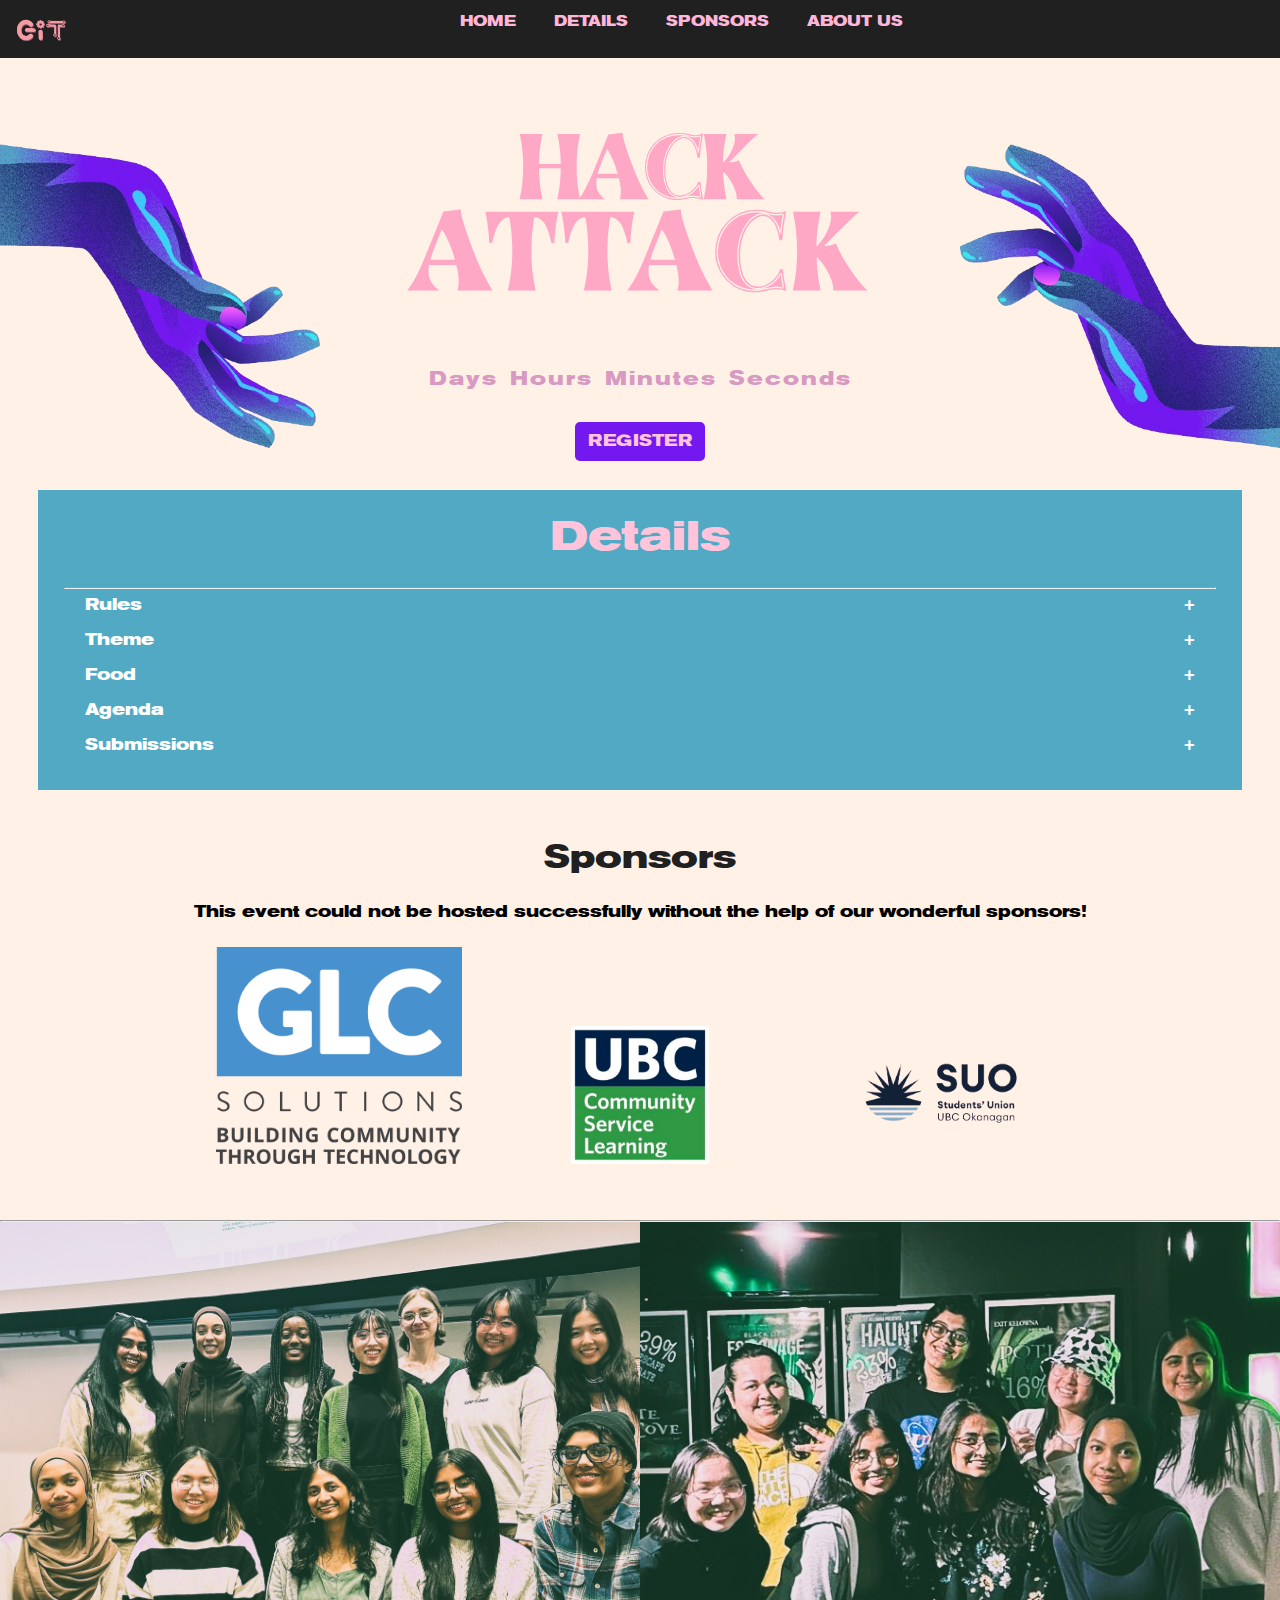
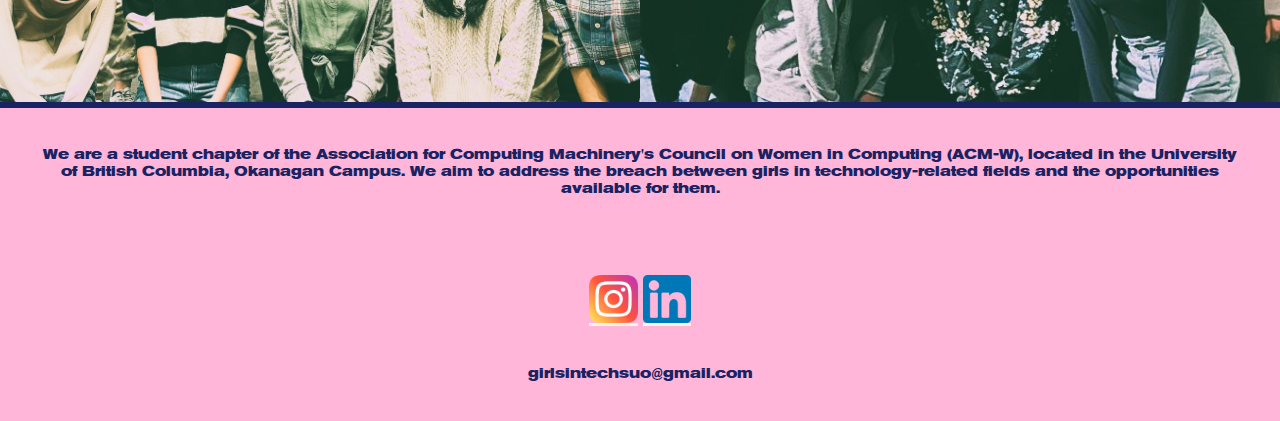
<file: index.html>
<!DOCTYPE html>
<html lang="en">

<head>
    <meta charset="UTF-8">
    <meta http-equiv="X-UA-Compatible" content="IE=edge">
    <meta name="viewport" content="width=device-width, initial-scale=1.0">
    <title>Hack-Attack</title>
    <link rel="stylesheet" href="style.css">
    <link rel="stylesheet" href="https://fonts.googleapis.com/css2?family=Material+Symbols+Outlined:opsz,wght,FILL,GRAD@24,400,0,0" />
    
    
</head>

<body>
    <section class="navbar" >  
            <img src="imgs/logo_trans_GIT.png" width="6.5%" style="float: left; background-color: #202020; padding: 1%; align-items: center;">         
            <a class="nav-link" href ="#home">HOME</a></li>
            <a class="nav-link" href ="#info">DETAILS</a></li>
            <a class="nav-link" href ="#sponsors">SPONSORS</a></li>
            <a class="nav-link" href="#footer">ABOUT US</a></li>
        
            
    </section>
    
    <section id="home">
        <div class="hands">
            <img src="imgs/handDown.png" id="down">
            <img src="imgs/handUp.png" id="up">
        </div>

        <div id="title">
            <h1>HACK</h1>
            <h2>ATTACK</h2>
        </div>

        <script src="countdown.js"></script>
        <div id="countdown">
            <p id="timer">
                <span id="days"></span>
                <span class="timeunit">Days</span>
                <span id="hours"></span>
                <span class="timeunit">Hours</span>
                <span id="mins"></span>
                <span class="timeunit">Minutes</span>
                <span id="secs"></span>
                <span class="timeunit">Seconds</span>
            </p>
        </div>

        <div class="register">
            <a href="https://forms.fillout.com/t/g2j584KzKSus">REGISTER</a>
        </div>
    </section>
   
    <section id="info" style="text-align: left; font-size: 1.3em; background-color: #51a9c3;">
        <h1 style="text-align: center;">Details</h1>
        <hr>
        <details>
            <summary>Rules</summary>
            <div>
                <ul>
                    <li style="background-color: #192362;">Team size: 4-5 people with at least 1 non-male member</li>
                    <li style="background-color: #192362;">Project must present at least 1 sustainable development goal</li>
                    <li style="background-color: #192362;">All work must be done at the event</li>
                    <li style="background-color: #192362;">Teams can use any libraries, frameworks, or open source code</li>
                    <li style="background-color: #192362;">Teams must stop hacking once time is up</li>
                </ul>
            </div>
        </details>
        
        <details>
            <summary>Theme</summary>
            <div>
                <img src="imgs/sdgs.png" alt="Sustainable Development Goals" width="50%">
            </div>
        </details>
        
        <details>
            <summary>Food</summary>
            <div>
                We will have snacks and food available throughout the weekend.
            </div>
        </details>
       
        <details>
            <summary>Agenda</summary>
            <div style="text-align: center; margin: 2%;">
                <table border="1" style="background-color: #192362; color: #192362;">
                    <tr>
                        <td colspan="2" style="text-align: center;">Friday</td>
                    </tr>
                    <tr>
                        <td> 19:30 - 20:00</td>
                        <td>Opening Ceremony</td>
                    </tr>
                    <tr>
                        <td>20:00</td>
                        <td>Start hacking</td>
                    </tr>

                    <tr>
                        <td>21:00</td>
                        <td>Dinner</td>
                    </tr>
                    <tr>
                        <td colspan="2" style="text-align: center;">Saturday</td>
                    </tr>
                    <tr>
                        <td>9:00</td>
                        <td>Breakfast</td>
                    </tr>
                    <tr>
                        <td>10:00 - 11:00</td>
                        <td>Workshop 1: Intro to Git Version Control System</td>
                    </tr>
                    <tr>
                        <td>11:00 -12:20</td>
                        <td>Workshop 2: Intro to HTML and CSS</td>
                    </tr>
                    <tr>
                        <td>13:00</td>
                        <td>Lunch</td>
                    </tr>
                    <tr>
                        <td>14:00 - 15:00</td>
                        <td>Progress Check-In with Execs</td>
                    </tr>
                    <tr>
                        <td>21:30</td>
                        <td>Home Time</td>
                    </tr>
                    <tr>
                        <td colspan="2" style="text-align: center;">Sunday</td>
                    </tr>
                    <tr>
                        <td>11:30</td>
                        <td>Deadline for Devpost and Github Submission</td>
                    </tr>
                    <tr>
                        <td>14:00 - 16:00</td>
                        <td>Team presentation + Judging</td>
                    </tr>
                    <tr>
                        <td>16:00</td>
                        <td>Closing Ceremony</td>
                    </tr>
                </table>
            </div>
        </details>

        <details>
            <summary>Submissions</summary>
            <div>
                <a href="https://hack-attack.devpost.com/" style="text-decoration: none; background-color: #192362; color: #ffb6d9;">Click here to submit your project!</a>
            </div>
        </details>
    </section>

    <section id="sponsors">
        <h1 >Sponsors</h1>
        <p>This event could not be hosted successfully without the help of our wonderful sponsors!</p>
        <a href="https://www.glcsolutions.ca/our-community"><img src="imgs/GLC Logo_Main_Community.png" width="20%" style="margin: 2%;"></a>
        <img src="imgs/csl.png" width="20%" style="margin: 2%;">
        <img src="imgs/suo.png" width="20%" style="margin: 2%;">
    </section>

    <section id="footer">
        <hr>
        <img src="imgs/git1.1.jpg" width="50%" style="float: left;"><img src="imgs/git3.2.jpg" width="50%">
        <div id="about-us">
            <p>We are a student chapter of the Association for Computing Machinery's Council on Women in Computing (ACM-W), located in the University of British Columbia, Okanagan Campus.
            We aim to address the breach between girls in technology-related fields and the opportunities available for them.</p>

            <p><a href="https://www.instagram.com/girls.in.tech/"><img src="imgs/instagram.png" style="width: 4%; background-color: #ffb6d9;"></a>
                <a href="https://www.linkedin.com/company/ubcogit/about/"><img src="imgs/linkedin.png" style="width: 4%; background-color: #ffb6d9;"></a>
            </p>
            <p style="margin-top: 0%; padding-top: 0%;">girlsintechsuo@gmail.com</p>
        </div>
        
    </section>
</body>

</html>
</file>
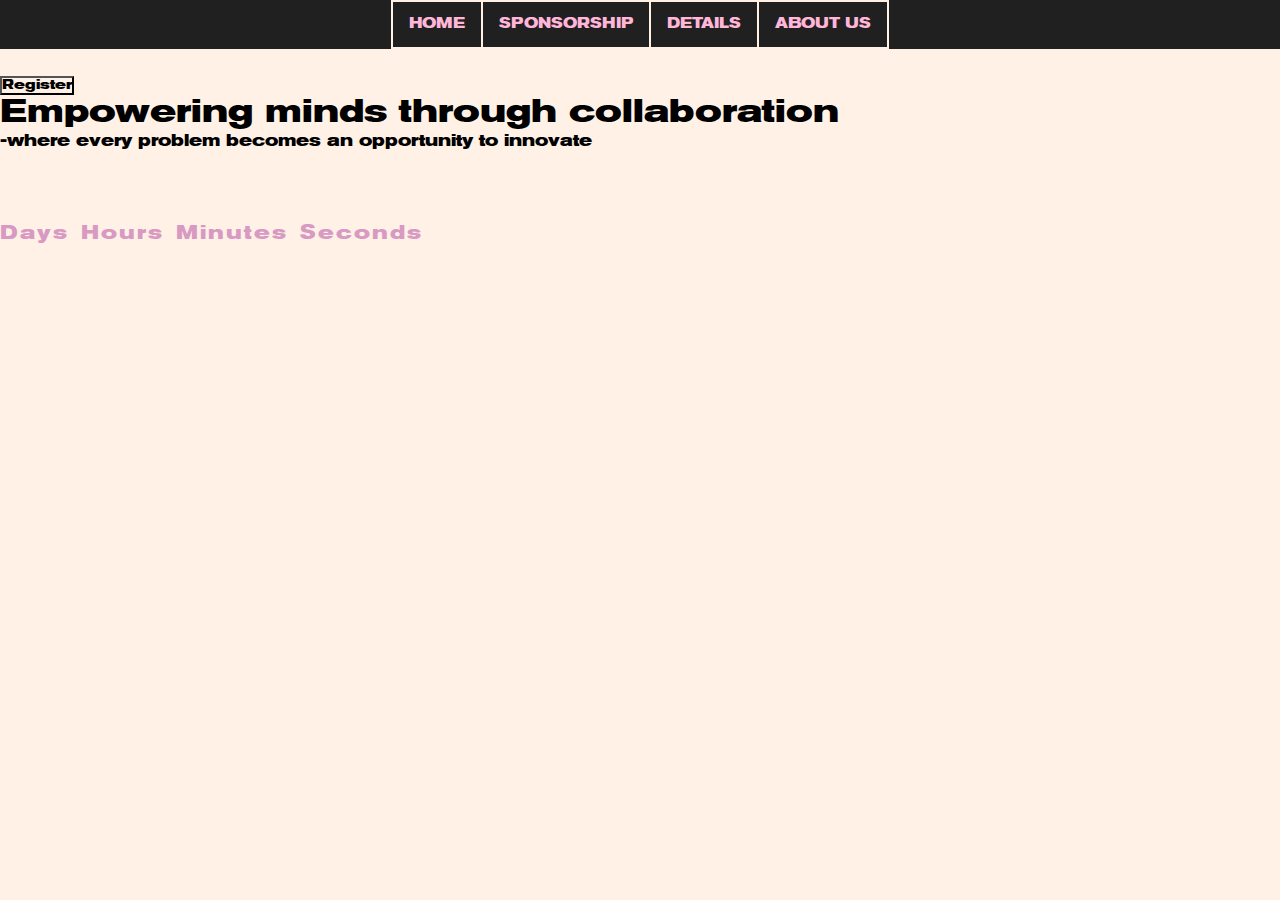
<file: home.html>
<!DOCTYPE html>
<html>
    <head>
        <meta charset="UTF-8" name="viewport" content="width=device-width, initial-scale=1"/>
        <link rel="stylesheet" type="text/css" href="style.css">
        <title>Hackathon Home Page</title>
        <style>
            
            img{
                width: 100%;
                height: 100%;
            }
        </style>
    </head>
<div>
    <header>
        <nav class="navbar">
            <table style="margin: 0 auto;"">
                <tr><th><a href="home.html">HOME</a></th>
                <th><a href="sponsorship.html">SPONSORSHIP</a></th>
                <th><a href="registration.html">DETAILS</a></th>
                <th><a href="aboutus.html">ABOUT US</a></th></tr>
            </table>
        </nav>
    </header>
</div>
    <body>
        <!--<img src="homebkg.png"> -->
        <div class="hack">
            <span class="letter">HACK</span>
        </div>
        <div class="attack">
            <span class="letter">ATTACK</span>
        </div>
        <div class="register">
            <form action="https://forms.fillout.com/t/g2j584KzKSus">
                <input type="submit" value="Register">
            </form>
        </div> 

        <div id="theme">
            <h1>Empowering minds through collaboration</h1>
            <p>-where every problem becomes an opportunity to innovate</p>
        </div>

        <script src="countdown.js"></script>
        <div id="countdown">
            <p id="timer">
                <span id="days"></span>
                <span class="timeunit">Days</span>
                <span id="hours"></span>
                <span class="timeunit">Hours</span>
                <span id="mins"></span>
                <span class="timeunit">Minutes</span>
                <span id="secs"></span>
                <span class="timeunit">Seconds</span>
            </p>
        </div>
    </body>
</html>
</file>
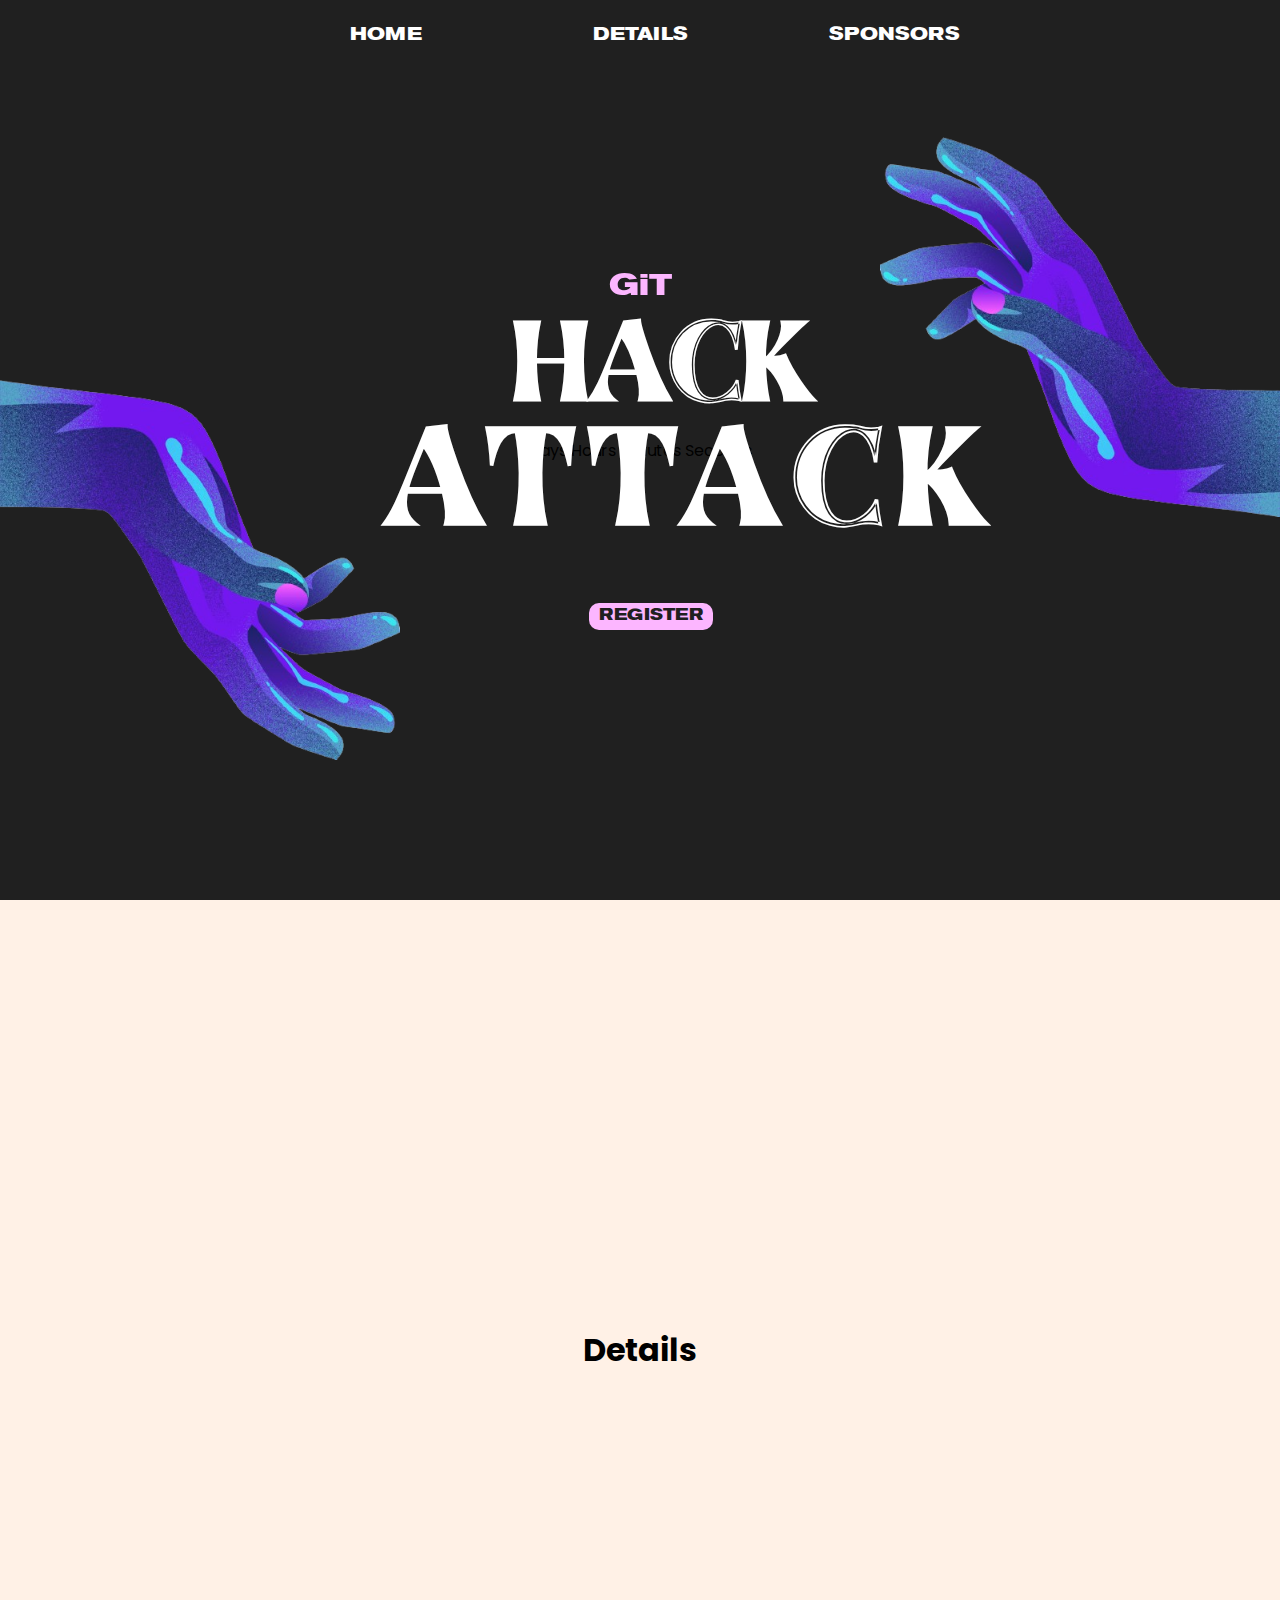
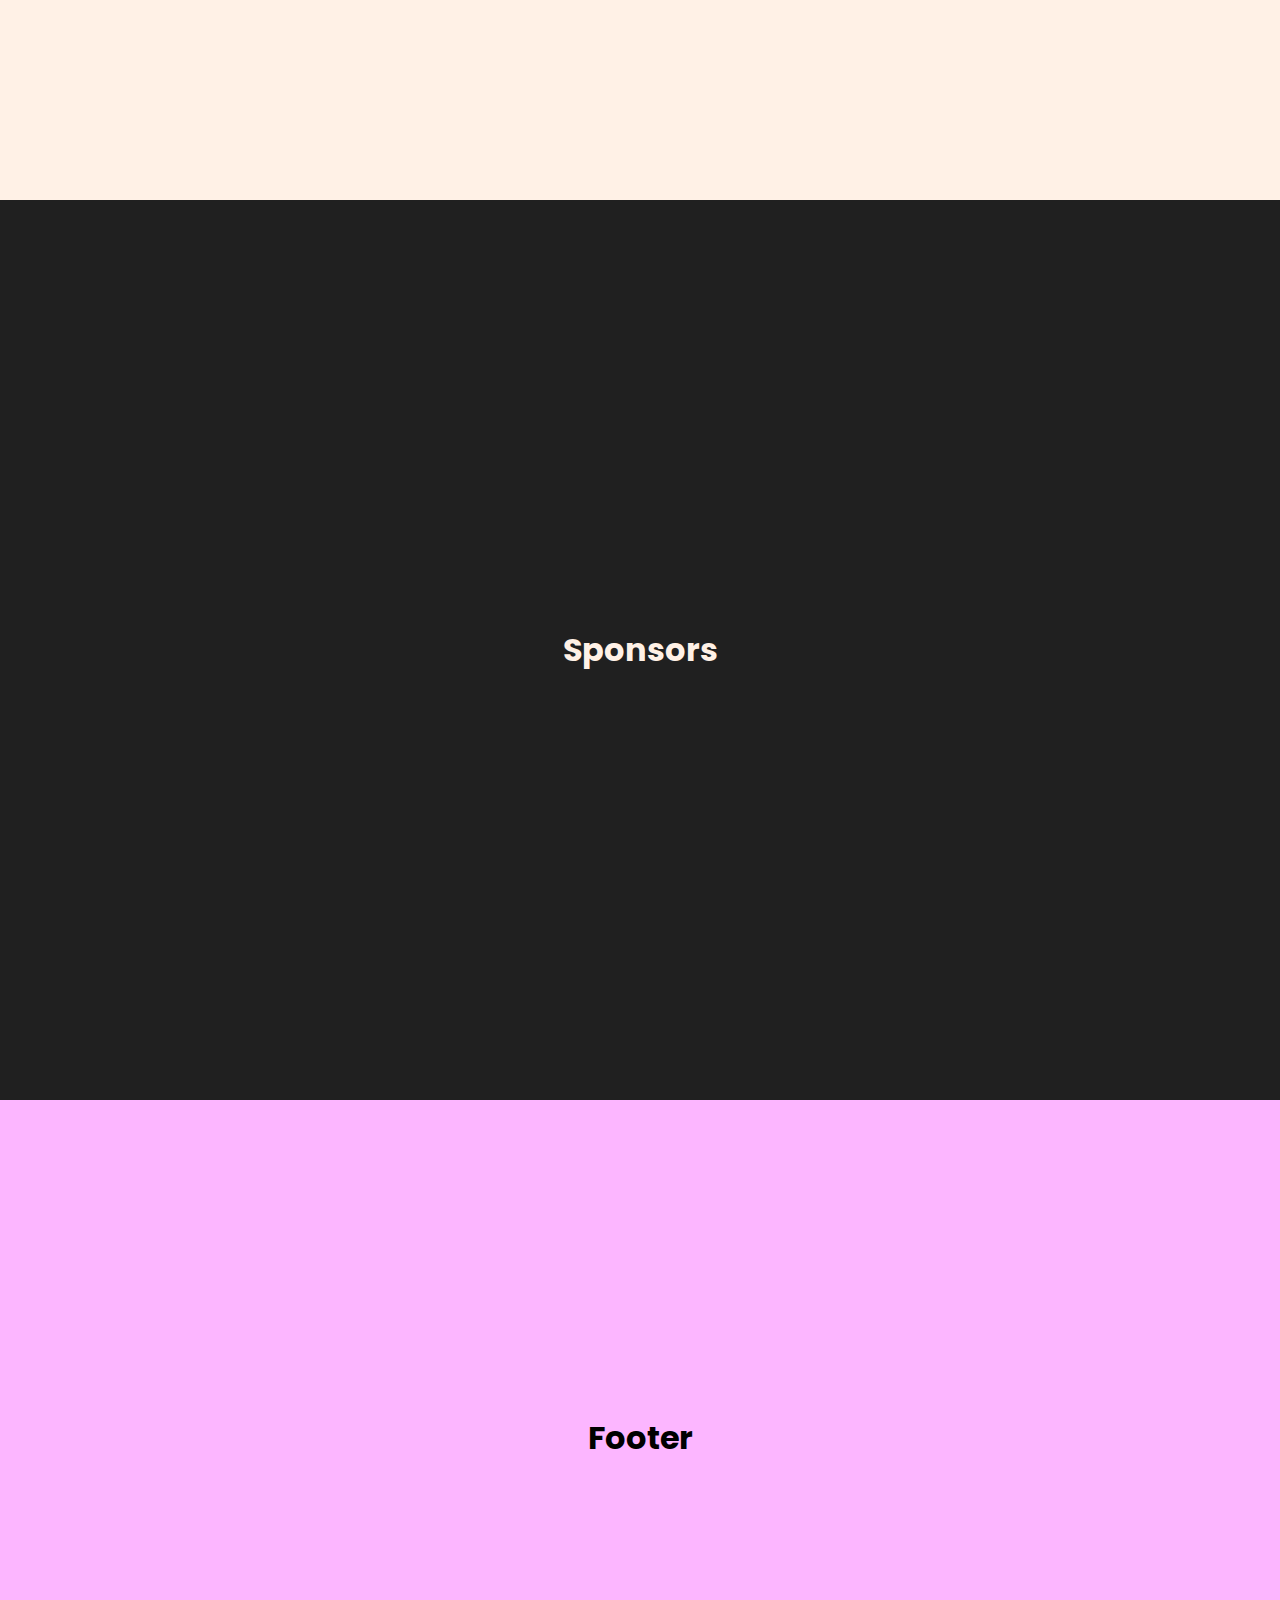
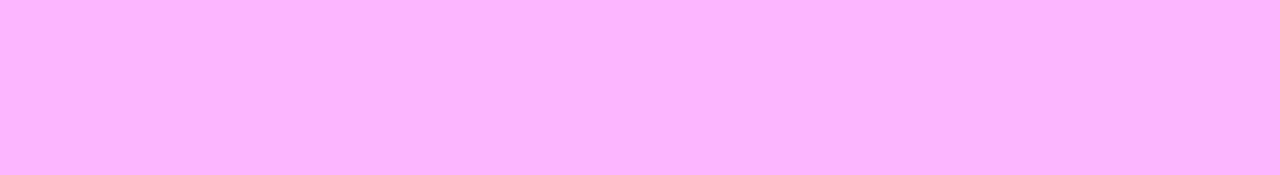
<file: home2.html>
<!DOCTYPE html>
<html lang="en">

<head>
    <meta charset="UTF-8">
    <meta http-equiv="X-UA-Compatible" content="IE=edge">
    <meta name="viewport" content="width=device-width, initial-scale=1.0">
    <title>Document</title>
    <link rel="stylesheet" href="style2.css">
</head>

<body>
    <div class="navbar1">
        <nav>
            <ul>
                <li><a href ="#1">HOME</a></li>
                <li><a href ="#2">DETAILS</a></li>
                <li><a href ="#3">SPONSORS</a></li>
            </ul>
        </nav>
    </div>
    <div class="container">
        <section class="home" id="1">
            <h1>HACK</h1>
            <h2>ATTACK</h2>
            <h3>GiT</h3>
            <img src="./handDown.png" id="down">
            <img src="./handUp.png" id="up">
            
            <!--<div class="setCircle">
                <div class="circle">
                    <div class="dot"></div>
                    <div class="dot"></div>
                    <div class="dot"></div>
                    <div class="dot"></div>
                    <div class="dot"></div>
                    <div class="dot"></div>
                </div>
            </div>-->

            <div class="register">
                <form action="https://forms.fillout.com/t/g2j584KzKSus">
                    <input type="submit" value="REGISTER">
                </form>
            </div>

            <script src="countdown.js"></script>
            <div id="countdown">
                <p id="timer">
                    <span id="days"></span>
                    <span class="timeunit">Days</span>
                    <span id="hours"></span>
                    <span class="timeunit">Hours</span>
                    <span id="mins"></span>
                    <span class="timeunit">Minutes</span>
                    <span id="secs"></span>
                    <span class="timeunit">Seconds</span>
                </p>
            </div>
        </section>
        
        <section class="details" id="2">
            <h1>Details</h1>
        </section>
        <section class="sponsors" id="3">
            <h1>Sponsors</h1>
        </section>
        <section class="footer" id="4">
            <h1>Footer</h1>
        </section>
    </div>
</body>

</html>
</file>
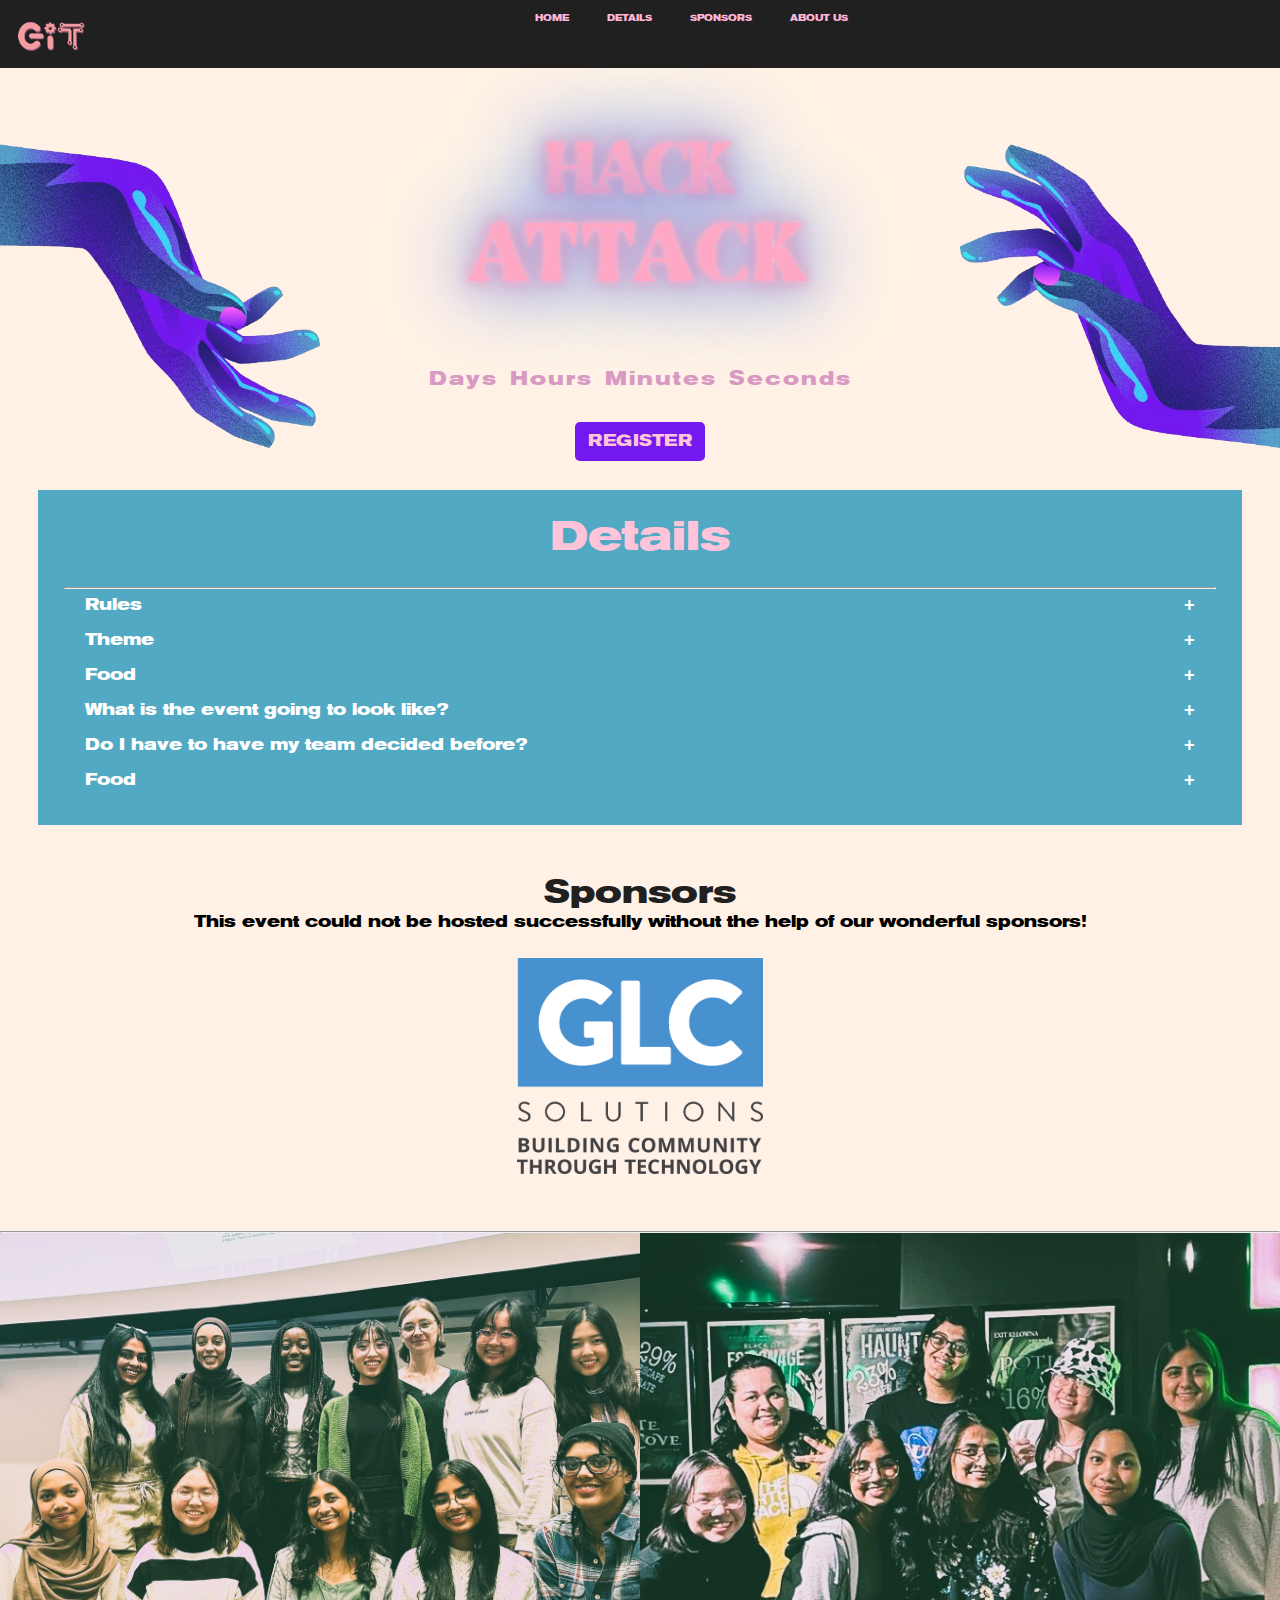
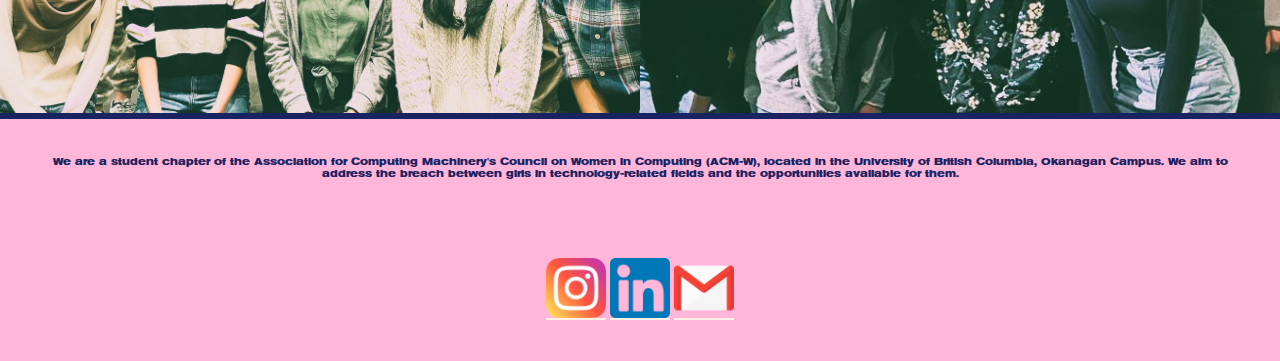
<file: home3.html>
<!DOCTYPE html>
<html lang="en">

<head>
    <meta charset="UTF-8">
    <meta http-equiv="X-UA-Compatible" content="IE=edge">
    <meta name="viewport" content="width=device-width, initial-scale=1.0">
    <title>Hack-Attack</title>
    <link rel="stylesheet" href="style3.css">
    <link rel="stylesheet" href="https://fonts.googleapis.com/css2?family=Material+Symbols+Outlined:opsz,wght,FILL,GRAD@24,400,0,0" />
    
    
</head>

<body>
    <section class="navbar" >  
            <img src="imgs/logo_trans_GIT.png" width="8%" style="float: left; background-color: #202020; padding: 1%; align-items: center;">         
            <a class="nav-link" href ="#home">HOME</a></li>
            <a class="nav-link" href ="#info">DETAILS</a></li>
            <a class="nav-link" href ="#sponsors">SPONSORS</a></li>
            <a class="nav-link" href="#footer">ABOUT US</a></li>
        
            
    </section>
    
    <section class="home">
        <div class="hands">
            <img src="./handDown.png" id="down">
            <img src="./handUp.png" id="up">
        </div>

        <div id="title">
            <h1>HACK</h1>
            <h2>ATTACK</h2>
        </div>

        <script src="countdown.js"></script>
        <div id="countdown">
            <p id="timer">
                <span id="days"></span>
                <span class="timeunit">Days</span>
                <span id="hours"></span>
                <span class="timeunit">Hours</span>
                <span id="mins"></span>
                <span class="timeunit">Minutes</span>
                <span id="secs"></span>
                <span class="timeunit">Seconds</span>
            </p>
        </div>

        <div class="register">
            <a href="https://forms.fillout.com/t/g2j584KzKSus">REGISTER</a>
        </div>
    </section>
   
    <section id="info" style="text-align: left; font-size: 1.3em; background-color: #51a9c3;">
        <h1 style="text-align: center;">Details</h1>
        <hr>
        <details>
            <summary>Rules</summary>
            <div>
                <ul>
                    <li style="background-color: #192362;">Team size: 4-5 people with at least 1 non-male member</li>
                    <li style="background-color: #192362;">Project must present at least 1 sustainable development goal</li>
                    <li style="background-color: #192362;">All work must be done at the event</li>
                    <li style="background-color: #192362;">Teams can use any libraries, frameworks, or open source code</li>
                    <li style="background-color: #192362;">Teams must stop hacking once time is up</li>
                </ul>
            </div>
        </details>
        
        <details>
            <summary>Theme</summary>
            <div>
                <img src="imgs/sdgs.png" alt="Sustainable Development Goals" width="50%">
            </div>
        </details>
        
        <details>
            <summary>Food</summary>
            <div>
                We will have snacks and food available throughout the weekend.
            </div>
        </details>
        
        <details>
            <summary>What is the event going to look like?</summary>
            <div>
                On Friday at 6:30 will be the opening ceremony and final team formations for people who do not have a team. You have the option of staying overnight and majority of Saturday to work on your project at the event location. Submissions will be due by 11:30am on Sunday.
            </div>
        </details>
        
        <details>
            <summary>Do I have to have my team decided before?</summary>
            <div>
                It is totally up to you. You can sign up with friends in teams of 4, or you can sign up solo and be assigned to a team at the opening ceremony.
            </div>
        </details>
       
        <details>
            <summary>Food</summary>
            <div>
                We're planning to have snacks and food throughout the weekend.
            </div>
        </details>
    </section>

    <section class="sponsors">
        <h1 >Sponsors</h1>
        <p>This event could not be hosted successfully without the help of our wonderful sponsors!</p>
        <img src="imgs/GLC Logo_Main_Community.png" width="20%" style="margin: 2%;">
    </section>

    <section class="footer">
        <hr>
        <img src="imgs/git1.1.jpg" width="50%" style="float: left;"><img src="imgs/git3.2.jpg" width="50%">
        <div id="about-us">
            <p>We are a student chapter of the Association for Computing Machinery's Council on Women in Computing (ACM-W), located in the University of British Columbia, Okanagan Campus.
            We aim to address the breach between girls in technology-related fields and the opportunities available for them.</p>

            <p><a href="https://www.instagram.com/girls.in.tech/"><img src="imgs/instagram.png" style="width: 5%; background-color: #ffb6d9;"></a>
                <a href="https://www.linkedin.com/company/ubcogit/about/"><img src="imgs/linkedin.png" style="width: 5%; background-color: #ffb6d9;"></a>
                <a href="girlsintechsuo@gmail.com"><img src="imgs/gmail.png" style="width: 5%; background-color: #ffb6d9;"></a>
            </p>
        </div>
        
    </section>
</body>

</html>
</file>
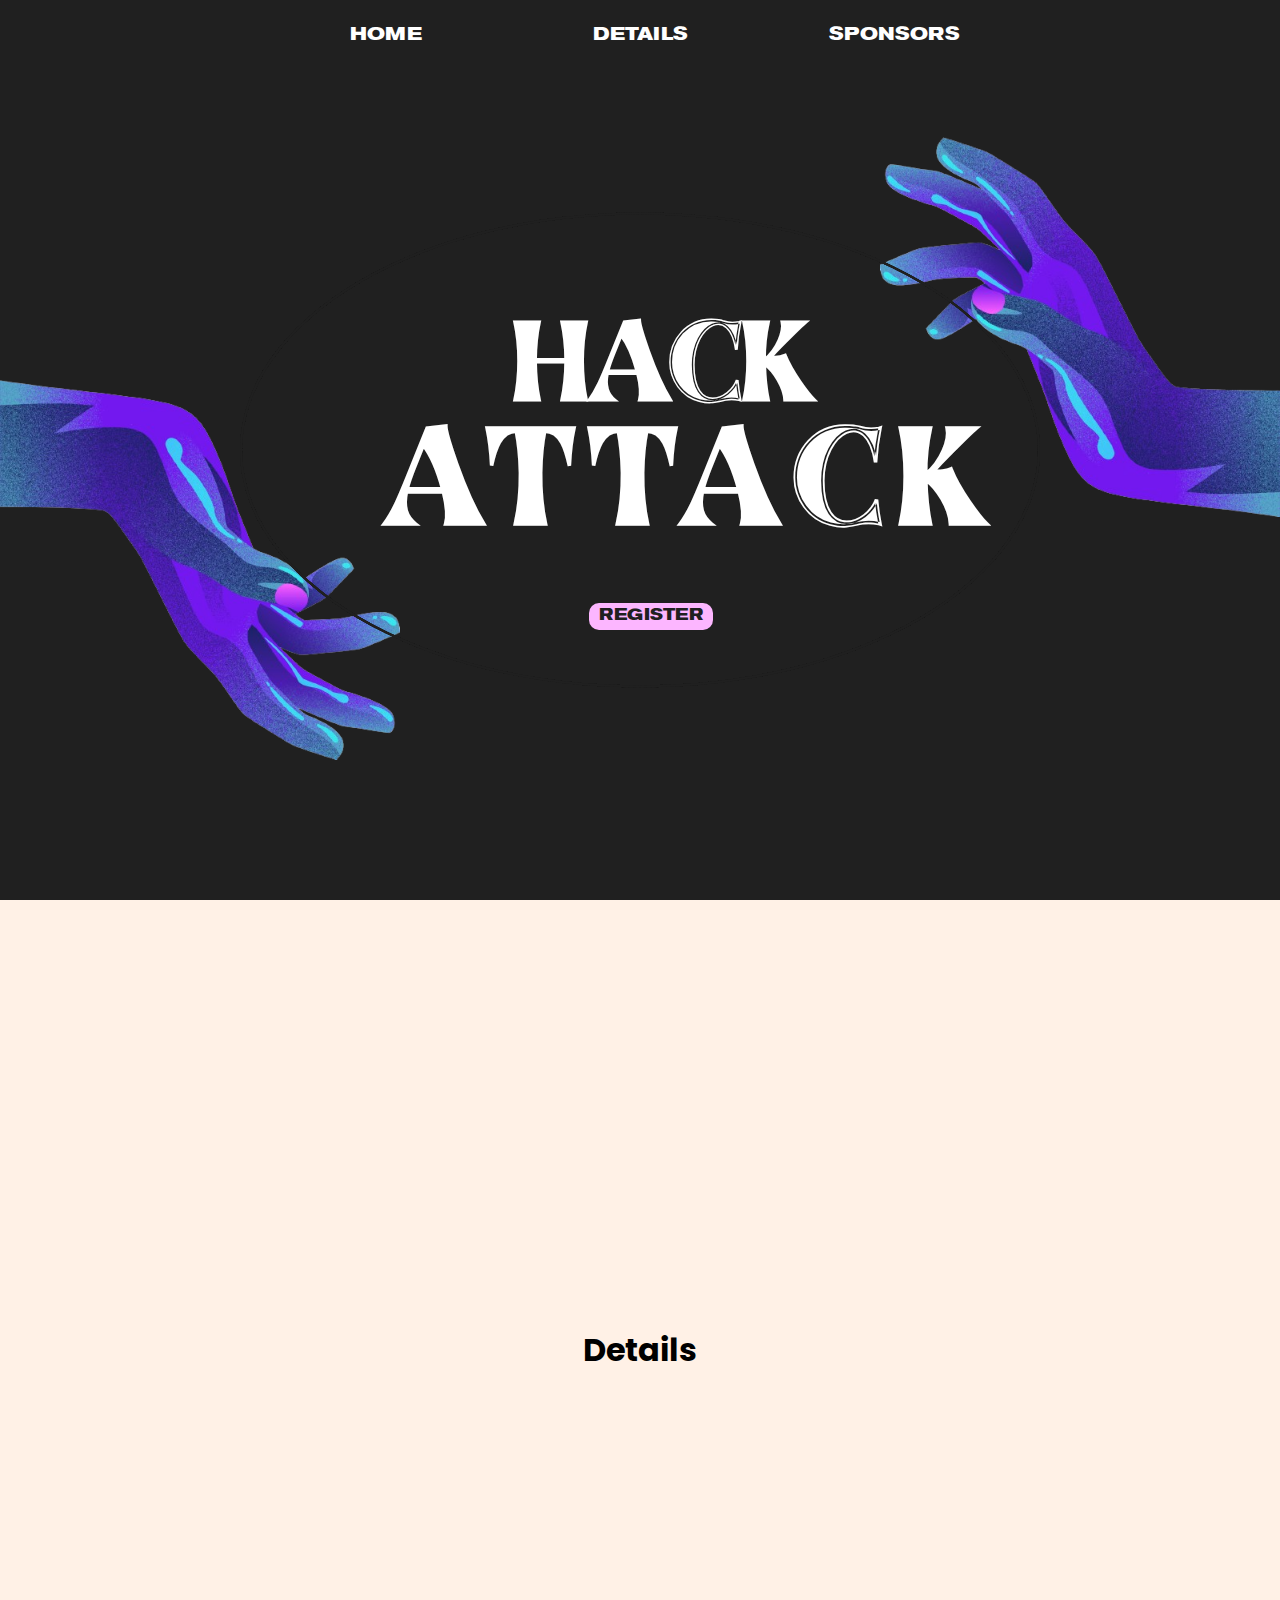
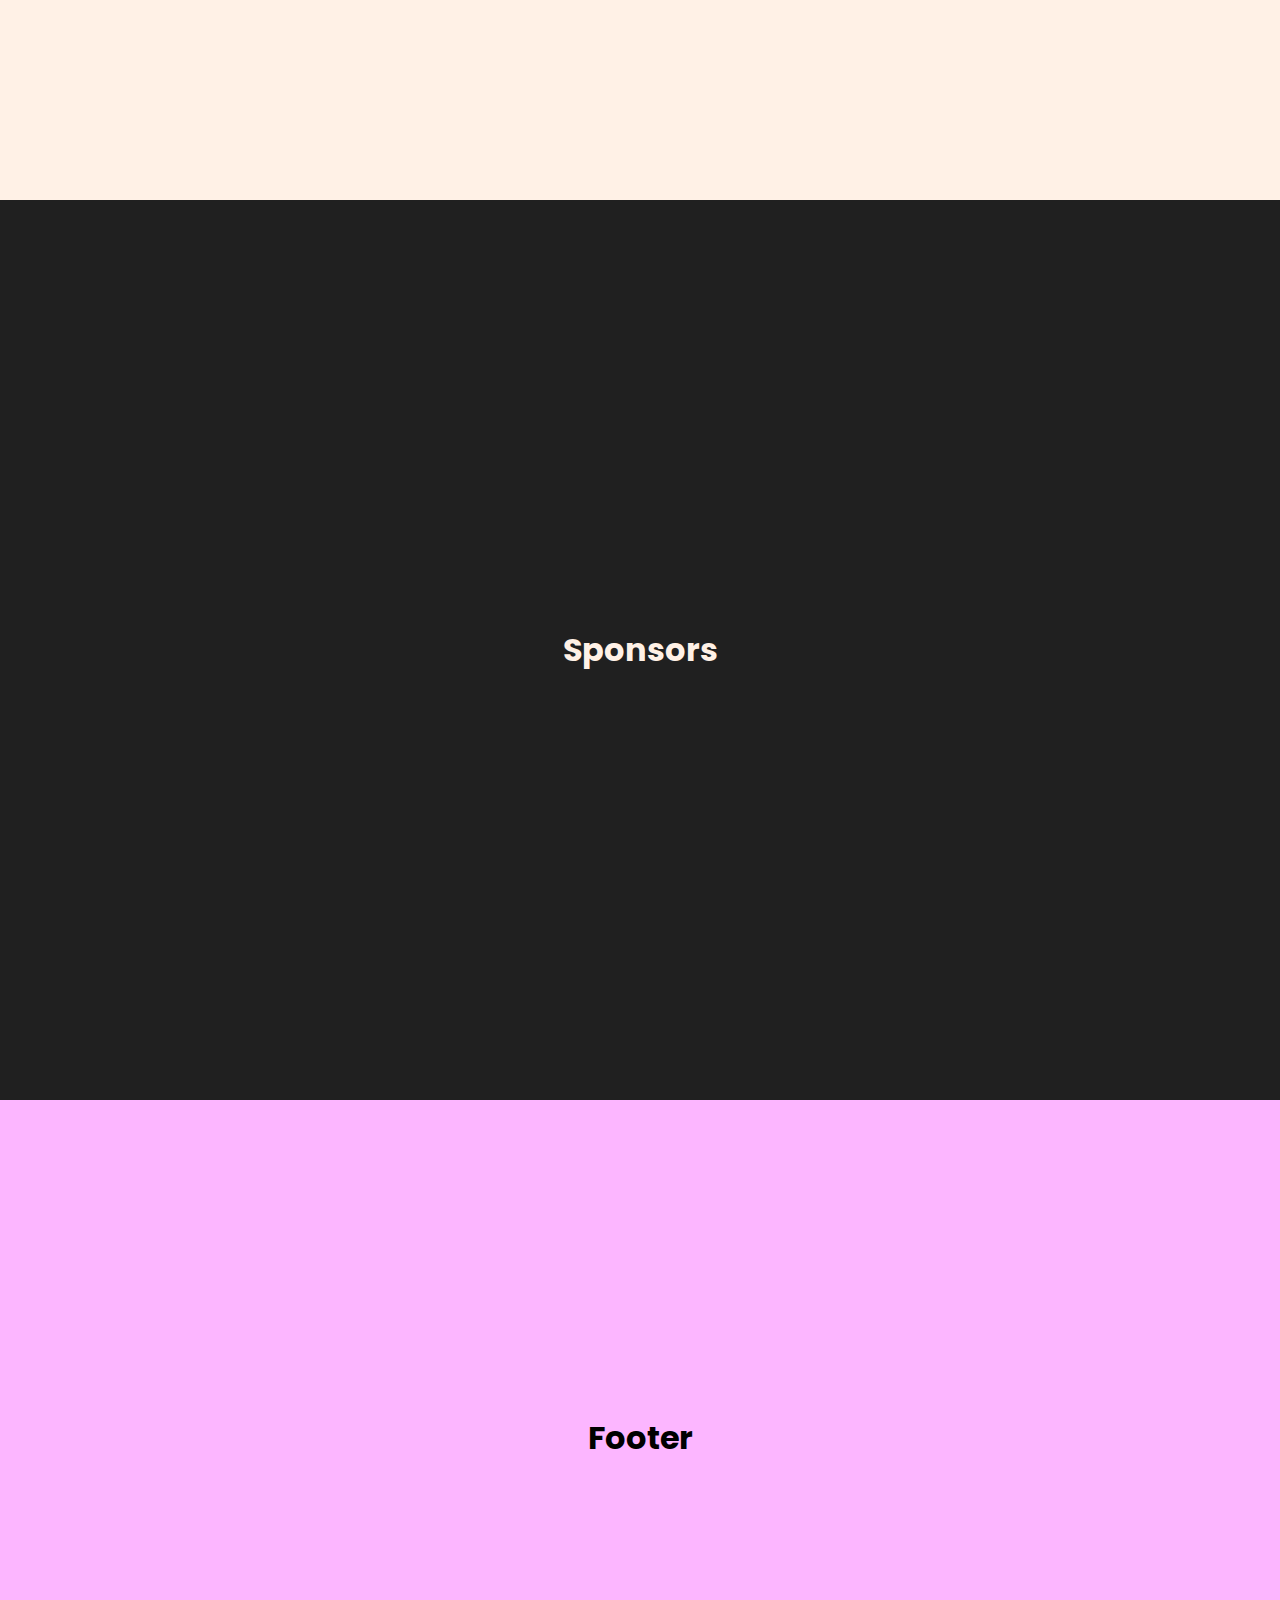
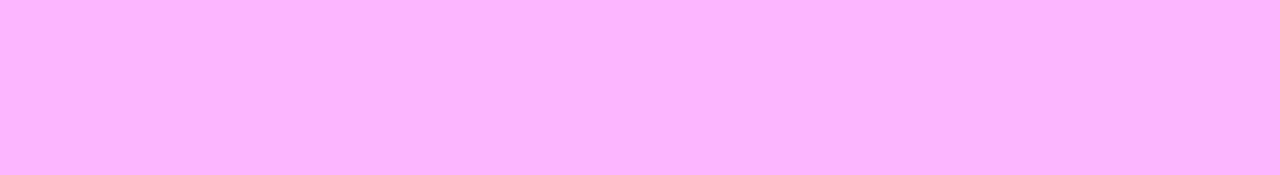
<file: index2.html>
<!DOCTYPE html>
<html lang="en">

<head>
    <meta charset="UTF-8">
    <meta http-equiv="X-UA-Compatible" content="IE=edge">
    <meta name="viewport" content="width=device-width, initial-scale=1.0">
    <title>Document</title>
    <link rel="stylesheet" href="style2.css">
</head>

<body>
    <div class="navbar1">
        <nav>
        <ul>
            <li><a href ="#1">HOME</a></li>
            <li><a href ="#2">DETAILS</a></li>
            <li><a href ="#3">SPONSORS</a></li>
        </ul>
        </nav>
    </div>
    <div class="container">
        <section class="home" id="1">
            <h1>HACK</h1>
            <h2>ATTACK</h2>
            <img src="./handDown.png" id="down">
            <img src="./handUp.png" id="up">
            <div class="register">
                <form action="https://forms.fillout.com/t/g2j584KzKSus">
                    <input type="submit" value="REGISTER">
                </form>
            </div> 
            <div class="setCircle">
                <div class="circle">
                  <div class="dot"></div>
                  <div class="dot"></div>
                  <div class="dot"></div>
                  <div class="dot"></div>
                  <div class="dot"></div>
                  <div class="dot"></div>
                </div>
            </div>
        </section>
        <section class="details" id="2">
            <h1>Details</h1>
        </section>
        <section class="sponsors" id="3">
            <h1>Sponsors</h1>
        </section>
        <section class="footer" id="4">
            <h1>Footer</h1>
        </section>
    </div>
</body>

</html>
</file>
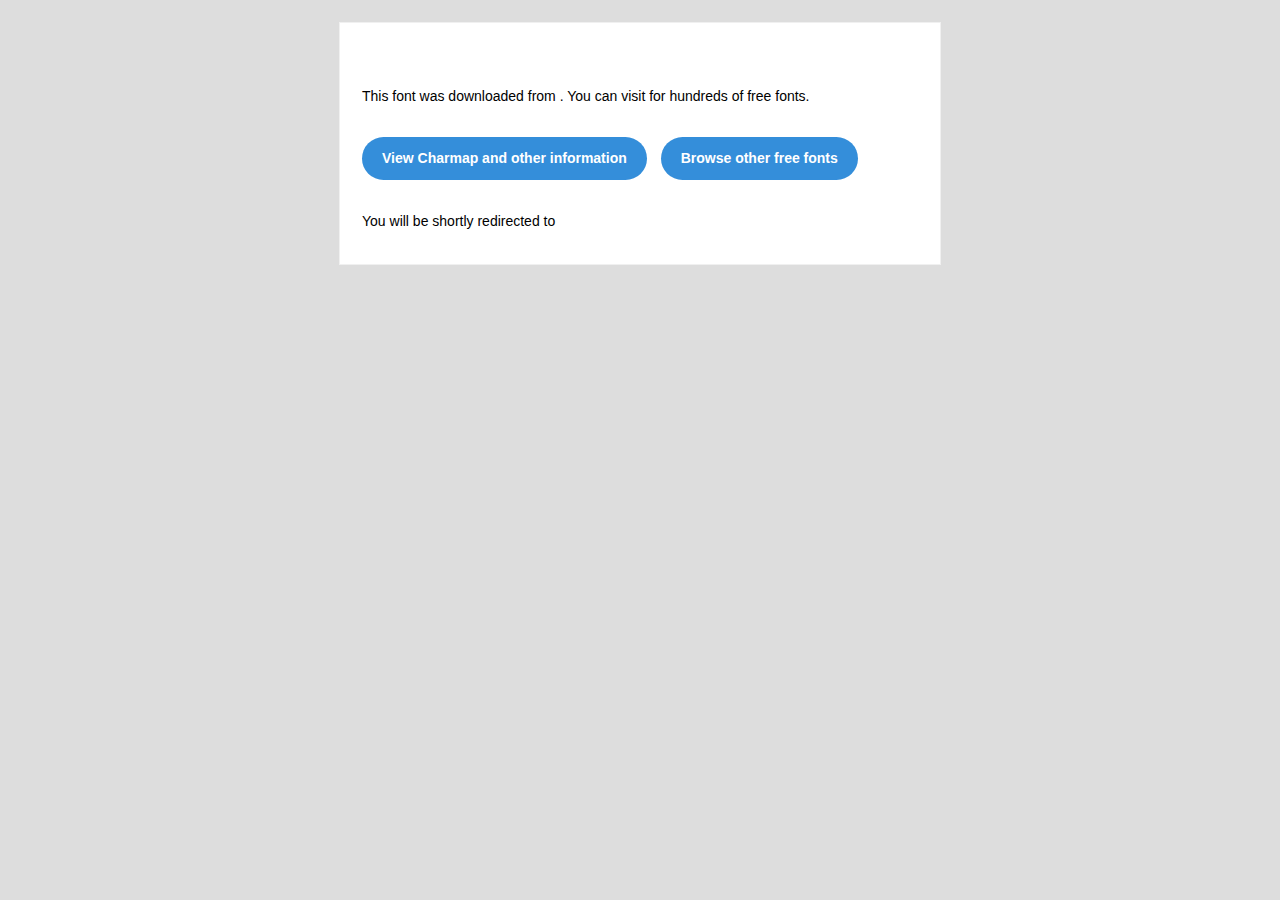
<file: sloop/readme.html>
<!DOCTYPE html PUBLIC "-//W3C//DTD XHTML 1.0 Transitional//EN" "http://www.w3.org/TR/xhtml1/DTD/xhtml1-transitional.dtd">
<html xmlns="http://www.w3.org/1999/xhtml">
  <head>
    <meta name="viewport" content="width=device-width" />
    <meta http-equiv="Content-Type" content="text/html; charset=UTF-8" />
    
    <meta http-equiv="refresh" content="5;url=?ref=readme">
    <title></title>
    <style>
/* -------------------------------------
   GLOBAL
   ------------------------------------- */
    * {
      margin:0;
      padding:0;
      font-family: "Helvetica Neue", "Helvetica", Helvetica, Arial, sans-serif;
      font-size: 100%;
      line-height: 1.6;
    }

    img {
      max-width: 100%;
    }

    body {
      -webkit-font-smoothing:antialiased;
      -webkit-text-size-adjust:none;
      width: 100%!important;
      height: 100%;
      background:#DDD;
    }


    /* -------------------------------------
       ELEMENTS
       ------------------------------------- */
    a {
      color: #348eda;
    }

    .btn-primary, .btn-secondary {
      text-decoration:none;
      color: #FFF;
      background-color: #348eda;
      padding:10px 20px;
      font-weight:bold;
      margin: 20px 10px 20px 0;
      text-align:center;
      cursor:pointer;
      display: inline-block;
      border-radius: 25px;
    }

    .btn-secondary{
      background: #aaa;
    }

    .last {
      margin-bottom: 0;
    }

    .first{
      margin-top: 0;
    }


    /* -------------------------------------
       BODY
       ------------------------------------- */
    table.body-wrap {
      width: 100%;
      padding: 20px;
    }

    table.body-wrap .container{
      border: 1px solid #f0f0f0;
    }


    /* -------------------------------------
       FOOTER
       ------------------------------------- */
    table.footer-wrap {
      width: 100%;
      clear:both!important;
    }

    .footer-wrap .container p {
      font-size:12px;
      color:#666;

    }

    table.footer-wrap a{
      color: #999;
    }


    /* -------------------------------------
       TYPOGRAPHY
       ------------------------------------- */
    h1,h2,h3{
      font-family: "Helvetica Neue", Helvetica, Arial, "Lucida Grande", sans-serif; line-height: 1.1; margin-bottom:15px; color:#000;
      margin: 40px 0 10px;
      line-height: 1.2;
      font-weight:200;
    }

    h1 {
      font-size: 36px;
    }
    h2 {
      font-size: 28px;
    }
    h3 {
      font-size: 22px;
    }

    p, ul {
      margin-bottom: 10px;
      font-weight: normal;
      font-size:14px;
    }

    ul li {
      margin-left:5px;
      list-style-position: inside;
    }

    /* ---------------------------------------------------
       RESPONSIVENESS
       Nuke it from orbit. It's the only way to be sure.
       ------------------------------------------------------ */

    /* Set a max-width, and make it display as block so it will automatically stretch to that width, but will also shrink down on a phone or something */
    .container {
      display:block!important;
      max-width:600px!important;
      margin:0 auto!important; /* makes it centered */
      clear:both!important;
    }

    /* This should also be a block element, so that it will fill 100% of the .container */
    .content {
      padding:20px;
      max-width:600px;
      margin:0 auto;
      display:block;
    }

    /* Let's make sure tables in the content area are 100% wide */
    .content table {
      width: 100%;
    }

    </style>
  </head>

  <body bgcolor="#f6f6f6">

    <!-- body -->
    <table class="body-wrap">
      <tr>
        <td></td>
        <td class="container" bgcolor="#FFFFFF">

          <!-- content -->
          <div class="content">
            <table>
              <tr>
                <td>
                  <h1></h1>
                  <p>This font was downloaded from <a href="?ref=readme"></a> . You can visit <a href="?ref=readme"></a> for hundreds of free fonts.</p>
                  <p><a href="?ref=readme" class="btn-primary">View Charmap and other information</a> <a href="?ref=readme" class="btn-primary">Browse other free fonts</a></p>
                  <p>You will be shortly redirected to </p>
                </td>
              </tr>
            </table>
          </div>
          <!-- /content -->

        </td>
        <td></td>
      </tr>
    </table>
    <!-- /body -->

  </body>
</html>
</file>
<file: style.css>
@import url('https://fonts.googleapis.com/css2?family=Poppins&display=swap');

@font-face {
    font-family: "Fiery Turk";
    src: url("fonts/fiery_turk/Fiery_Turk.ttf");
    format: ("truetype");
}

@font-face {
    font-family: "Brasika";
    src: url("fonts/brasika/brasika-display-trial.otf");
    format: ("truetype");
}

@font-face {
    font-family: "AGB";
    src: url("fonts/Akzidenz Grotesk Font/Akzidenz-Grotesk/AkzidenzGroteskBE-BoldEx.otf");
    format: ("truetype");
}

@font-face {
    font-family: "SSR";
    src: url("fonts/sloop/Sloop Script Regular.ttf");
    format: ("truetype");
}

* {
    margin: 0;
    padding: 0;
    box-sizing: border-box;
    font-family: "AGB", sans-serif;
    background-color: #fff1e6;
}

.navbar {
    overflow: hidden;
    background-color: #202020;
    position: fixed;
    top: 0;
    width: 100%;
    text-align: center;
    align-items: center;
}

.navbar a {
    display: inline-block;
    color: #ffb6d9;
    text-align: center;
    padding: 14px 16px;
    text-decoration: none;
    font-size: 90%;
    background-color: #202020;
}

.navbar a:hover {
    background: #ffb6d9;
    color: #202020;
}

#home {
    padding-top: 10%;
    color: #ffa8c6;
    text-align: center;
    height: 58%;
}

#home h1,
h2 {
    font-size: 450%;
    font-family: "Brasika";
    line-height: 85px;
    text-shadow: #192362;
}


#home h2 {
    font-size: 550%;
    letter-spacing: 6px;
}

.register {
    margin-top: 3%;
}

.register a {
    padding: 1%;
    background-color: #7418f0;
    color: #ffc4d9;
    text-decoration: none;
    border-radius: 5px;
}

#timer {
    margin-top: 2%;
    padding-top: 3%;
    font-family: "AGB";
    font-size: 20pt;
    letter-spacing: 2px;
    color: #d899c3;
    text-shadow: #ffc4d9;
}

.timeunit {
    font-family: "AGB";
    font-size: 1.2rem;
}

.hands #down {
    float: left;
    width: 25%;
    z-index: 2;
}

.hands #up {
    float: right;
    width: 25%;
    margin-top: 0%;
    z-index: 2;
}

#info {
    padding: 2%;
    text-align: left;
    color: #ffc4d9;
    height: 300px;
    text-align: center;
    padding: 2%;
    height: 43%;
    margin: 3%;
}

#info h1 {
    padding-bottom: 2%;
    background-color: #51a9c3;
}

details {
    color: #fff;
    font-size: 1rem;
    background-color: #51a9c3;
}

summary {
    padding: .5em 1.3rem;
    list-style: none;
    display: flex;
    background-color: #51a9c3;
    justify-content: space-between;
    transition: height 1s ease;
    text-align: left;
}

summary::-webkit-details-marker {
    display: none;
}

summary:after {
    content: "\002B";
}

details[open] summary {
    border-bottom: 1px solid #aaa;
}

details[open] summary:after {
    content: "\00D7";
}

details[open] div {
    padding: .5em 1em;
    background-color: #192362;
}

#sponsors{
    text-align: center;
    height: 40%;
    padding: 2%;
    padding-top: 1%;
    
}
#sponsors h1{
    color: #202020;
    padding-bottom: 2%;
}

#footer{
    text-align: center;
    background-color: #192362;
    height: 50%;
}

#footer #about-us p{
    background-color: #ffb6d9;
    font-size: 0.85em;
    color: #192362;
    padding: 3%;
}

/*
nav{
    position: fixed;
    width: 100%;
    background-color: #202020;
}

.navbar1 ul{
    list-style: none;
    background-color: #202020;
    padding: 0;
    margin: 0;
    height: 85px;
    text-align: center;
}
.navbar1 li{
    display: inline-block;
    background-color: #202020;
}
.navbar1 a{
    font-family: "AGB";
    font-size: large;
    text-decoration: none;
    color: #FFFFFF;
    width: 250px;
    display: block;
    padding: 25px 20px;
    font-weight: bold;
    text-align: center;
    background-color: #202020;
}
.navbar1 a:hover{
    background: #FCB6FF;
    color: #000000;
}


.home {
    background-color: #202020;
    width: 100%;
}

.home h1{
    font-family: "Brasika";
    color: #ffb6d9;
    position: absolute;
   text-align: center;
    font-size: 90px;
    letter-spacing: 5px;
}
.home h2{
    font-family: "Brasika";
    color: #ffb6d9;
    position: absolute;
    top: 47%;
    left: 28%;
    font-size: 100px;
    letter-spacing: 10px;
}
.home h3{
    font-family: "AGB";
    color:#FCB6FF;
    position: absolute;
    text-align: center;
    top: 30%;
    font-size: 30px;
}

.register{
    flex-direction: column;
    height: 100px;
    
}
form{
    display: flex;
    justify-content: center;
    margin-bottom: 0px;
}
input[type= "submit"]{
    background-color: #FCB6FF;
    position: absolute;
    color: #202020;
    font-family: "AGB";
    font-size: medium;
    border: #FFF1E6;
    border-radius: 10px;
    padding: 4px 10px;
    cursor: pointer;
    bottom: 25%;
    left: 46%;
}

  #countdown{    
    margin-top: 350px;
    text-align: center;
    display: block;
    height: fit-content;
    padding: 10px 10px;
}*/
</file>
<file: style2.css>
@import url('https://fonts.googleapis.com/css2?family=Poppins&display=swap');

@font-face {
    font-family: "Fiery Turk";
    src: url("fonts/fiery_turk/Fiery_Turk.ttf");
    format: ("truetype");
}

@font-face {
    font-family: "Brasika";
    src: url("fonts/brasika/brasika-display-trial.otf");
    format: ("truetype");
}

@font-face {
    font-family: "AGB";
    src: url("fonts/Akzidenz Grotesk Font/Akzidenz-Grotesk/AkzidenzGroteskBE-BoldEx.otf");
    format: ("truetype");
}

@font-face {
    font-family: "SSR";
    src: url("fonts/sloop/Sloop Script Regular.ttf");
    format: ("truetype");
}

*{
    margin: 0;
    padding: 0;
    box-sizing: border-box;
    font-family: "Poppins", sans-serif;
}

nav{
    position: fixed;
    width: 100%;
}

.navbar1 ul{
    list-style: none;
    background: #202020;
    padding: 0;
    margin: 0;
    height: 85px;
    text-align: center;
}
.navbar1 li{
    display: inline-block;
}
.navbar1 a{
    font-family: "AGB";
    font-size: large;
    text-decoration: none;
    color: #FFFFFF;
    width: 250px;
    display: block;
    padding: 25px 20px;
    font-weight: bold;
    text-align: center;
}
.navbar1 a:hover{
    background: #FCB6FF;
    color: #000000;
}

section {
    height: 100vh;
    display: flex;
    justify-content: center;
    align-items: center;
}

.home {
    background-color: #202020;
}
.home h1{
    font-family: "Brasika";
    color: #FFFFFF;
    position: absolute;
    top: 32%;
    left: 40%;
    font-size: 90px;
}
.home h2{
    font-family: "Brasika";
    color: #FFFFFF;
    position: absolute;
    top: 43%;
    left: 30%;
    font-size: 110px;
    letter-spacing: 15px;
}
.home h3{
    font-family: "AGB";
    color:#FCB6FF;
    position: absolute;
    text-align: center;
    top: 30%;
    font-size: 30px;
}

.register{
    flex-direction: column;
    height: 100px;
    
}
form{
    display: flex;
    justify-content: center;
    margin-bottom: 0px;
}
input[type= "submit"]{
    background-color: #FCB6FF;
    position: absolute;
    color: #202020;
    font-family: "AGB";
    font-size: medium;
    border: #FFF1E6;
    border-radius: 10px;
    padding: 4px 10px;
    cursor: pointer;
    bottom: 30%;
    left: 46%;
}

.details {
    background-color: #FFF1E6;
}
.details h1{
    color: #000000;
}
.sponsors {
    background-color: #202020;
}
.sponsors h1{
    color: #FFF1E6;
}
.footer{
    height: 75vh;
    background-color: #FCB6FF;
}

#down{
    width: 400px;
    position: absolute;
    top: 40%;
    left: 0%;
}
#up{
    width: 400px;
    position: absolute;
    top: 13%;
    right: 0%;
}

.setCircle {
    display: flex;
    align-items: center;
    justify-content: center;
    height: 100vh;
    margin: 0;
  }

  .circle {
    position: relative;
    width: 300px;
    height: 300px;
  }

  .dot {
    position: absolute;
    width: 800px;
    height: 475px;
    background-color: transparent; /* Transparent background */
    border: 2px solid #202020; /* Border for hollow appearance */
    border-radius: 50%;
    animation: glow 2s infinite alternate;
    box-sizing: border-box; /* Include border in the overall size */
    top: 50%;
    left: 50%;
    transform: translate(-50%, -50%);
  }

  @keyframes glow {
    0%, 100% {
      box-shadow: 0 0 10px #FFF1E6, 0 0 20px #FFF1E6, 0 0 30px #FFF1E6;
    }
    50% {
      box-shadow: 0 0 20px #FFF1E6, 0 0 40px #FFF1E6, 0 0 60px #FFF1E6;
    }
    75% {
      box-shadow: 0 0 10px #FFF1E6, 0 0 20px #FFF1E6, 0 0 30px #FFF1E6;
    }
  }
</file>
<file: style3.css>
@import url('https://fonts.googleapis.com/css2?family=Poppins&display=swap');

@font-face {
    font-family: "Fiery Turk";
    src: url("fonts/fiery_turk/Fiery_Turk.ttf");
    format: ("truetype");
}

@font-face {
    font-family: "Brasika";
    src: url("fonts/brasika/brasika-display-trial.otf");
    format: ("truetype");
}

@font-face {
    font-family: "AGB";
    src: url("fonts/Akzidenz Grotesk Font/Akzidenz-Grotesk/AkzidenzGroteskBE-BoldEx.otf");
    format: ("truetype");
}

@font-face {
    font-family: "SSR";
    src: url("fonts/sloop/Sloop Script Regular.ttf");
    format: ("truetype");
}

* {
    margin: 0;
    padding: 0;
    box-sizing: border-box;
    font-family: "AGB", sans-serif;
    background-color: #fff1e6;
}

.navbar {
    overflow: hidden;
    background-color: #202020;
    position: fixed;
    top: 0;
    width: 100%;
    text-align: center;
}

.navbar a {
    display: inline-block;
    color: #ffb6d9;
    text-align: center;
    padding: 14px 16px;
    text-decoration: none;
    font-size: 55%;
    background-color: #202020;
}

.navbar a:hover {
    background: #ffb6d9;
    color: #202020;
}

.home {
    padding-top: 10%;
    color: #ffa8c6;
    text-align: center;
    height: 58%;
}

.home h1,
h2 {
    font-size: 350%;
    font-family: "Brasika";
    line-height: 85px;
    text-shadow:
        0 0 7px #ffc4d9,
        0 0 10px #d899c3,
        0 0 21px #d899c3,
        0 0 42px #b18ac0,
        0 0 82px rgb(185, 135, 233),
        0 0 92px rgb(0, 174, 255);

}


.home h2 {
    font-size: 400%;
    letter-spacing: 6px;
}

.register {
    margin-top: 3%;
}

.register a {
    padding: 1%;
    background-color: #7418f0;
    color: #ffc4d9;
    text-decoration: none;
    border-radius: 5px;
}

#timer {
    margin-top: 2%;
    padding-top: 3%;
    font-family: "AGB";
    font-size: 20pt;
    letter-spacing: 2px;
    color: #d899c3;
    text-shadow: #ffc4d9;
}

.timeunit {
    font-family: "AGB";
    font-size: 1.2rem;
}

.hands #down {
    float: left;
    width: 25%;
}

.hands #up {
    float: right;
    width: 25%;
    margin-top: 0%;
}

#info {
    padding: 2%;
    text-align: left;
    color: #ffc4d9;
    height: 300px;
    text-align: center;
    padding: 2%;
    height: 43%;
    margin: 3%;
}

#info h1 {
    padding-bottom: 2%;
    background-color: #51a9c3;
}

details {
    color: #fff;
    font-size: 1rem;
    background-color: #51a9c3;
}

summary {
    padding: .5em 1.3rem;
    list-style: none;
    display: flex;
    background-color: #51a9c3;
    justify-content: space-between;
    transition: height 1s ease;
    text-align: left;
}

summary::-webkit-details-marker {
    display: none;
}

summary:after {
    content: "\002B";
}

details[open] summary {
    border-bottom: 1px solid #aaa;
}

details[open] summary:after {
    content: "\00D7";
}

details[open] div {
    padding: .5em 1em;
    background-color: #192362;
}

.sponsors{
    text-align: center;
    height: 40%;
    padding: 2%;
    padding-top: 1%;
    
}
.sponsors h1{
    color: #202020;
}

.footer{
    text-align: center;
    background-color: #192362;
    height: 50%;
}

.footer #about-us p{
    background-color: #ffb6d9;
    font-size: 60%;
    color: #192362;
    padding: 3%;
}

/*
nav{
    position: fixed;
    width: 100%;
    background-color: #202020;
}

.navbar1 ul{
    list-style: none;
    background-color: #202020;
    padding: 0;
    margin: 0;
    height: 85px;
    text-align: center;
}
.navbar1 li{
    display: inline-block;
    background-color: #202020;
}
.navbar1 a{
    font-family: "AGB";
    font-size: large;
    text-decoration: none;
    color: #FFFFFF;
    width: 250px;
    display: block;
    padding: 25px 20px;
    font-weight: bold;
    text-align: center;
    background-color: #202020;
}
.navbar1 a:hover{
    background: #FCB6FF;
    color: #000000;
}


.home {
    background-color: #202020;
    width: 100%;
}

.home h1{
    font-family: "Brasika";
    color: #ffb6d9;
    position: absolute;
   text-align: center;
    font-size: 90px;
    letter-spacing: 5px;
}
.home h2{
    font-family: "Brasika";
    color: #ffb6d9;
    position: absolute;
    top: 47%;
    left: 28%;
    font-size: 100px;
    letter-spacing: 10px;
}
.home h3{
    font-family: "AGB";
    color:#FCB6FF;
    position: absolute;
    text-align: center;
    top: 30%;
    font-size: 30px;
}

.register{
    flex-direction: column;
    height: 100px;
    
}
form{
    display: flex;
    justify-content: center;
    margin-bottom: 0px;
}
input[type= "submit"]{
    background-color: #FCB6FF;
    position: absolute;
    color: #202020;
    font-family: "AGB";
    font-size: medium;
    border: #FFF1E6;
    border-radius: 10px;
    padding: 4px 10px;
    cursor: pointer;
    bottom: 25%;
    left: 46%;
}

  #countdown{    
    margin-top: 350px;
    text-align: center;
    display: block;
    height: fit-content;
    padding: 10px 10px;
}*/
</file>
